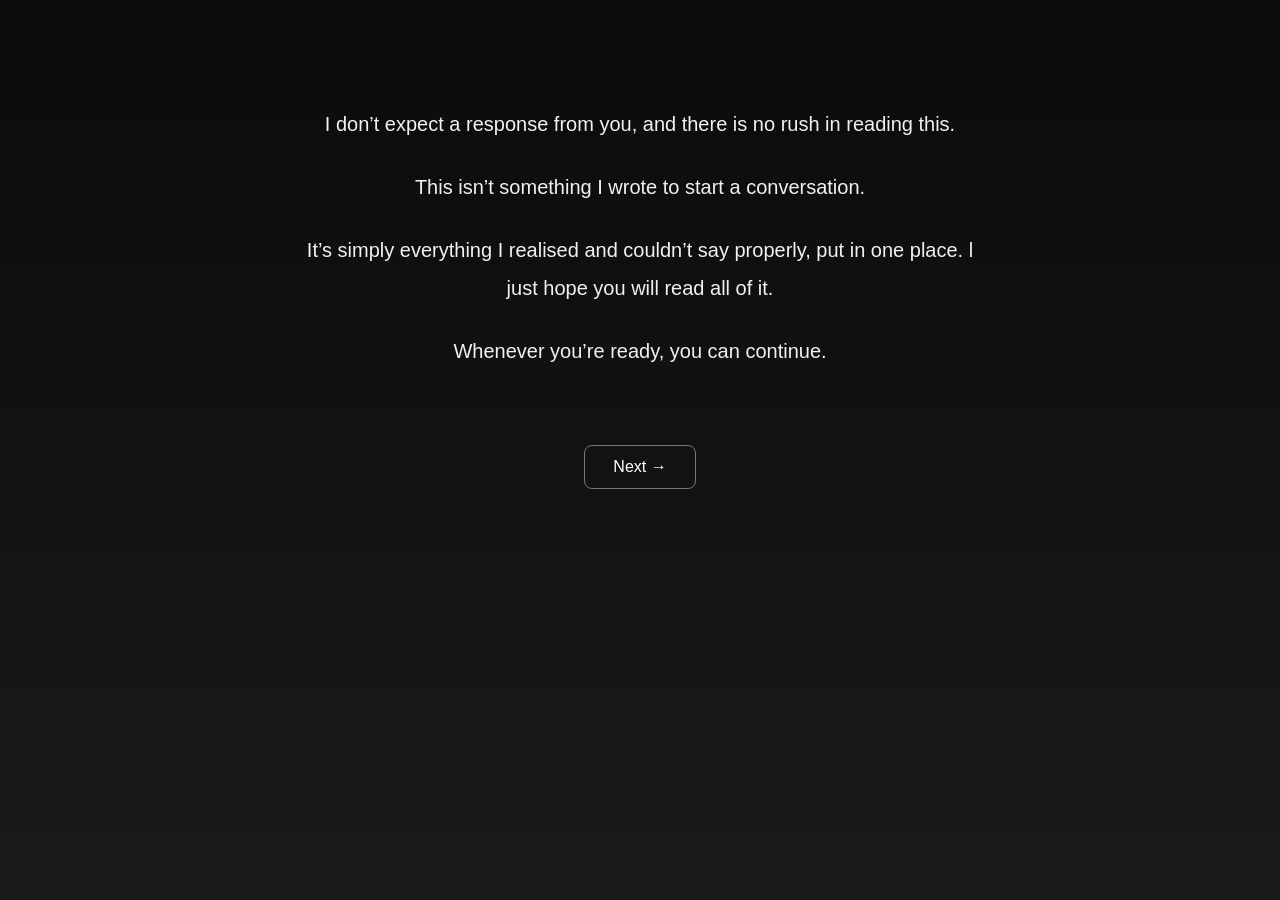
<file: index.html>
<!DOCTYPE html>
<html lang="en">

<head>
  <meta charset="UTF-8">
  <meta name="viewport" content="width=device-width, initial-scale=1.0">
  <title>...</title>

  <style>

    body {
      margin: 0;
      padding: 0;

      background: linear-gradient(to bottom, #0b0b0b, #1a1a1a);

      color: #f1f1f1;

      font-family: Arial, sans-serif;

      min-height: 100vh;

      display: flex;
      justify-content: center;
      align-items: flex-start;

      overflow-y: auto;
    }

    .container {
      width: 90%;
      max-width: 700px;

      text-align: center;

      padding: 80px 0;
    }

    p {
      font-size: 20px;
      line-height: 1.9;

      margin: 25px 0;

      opacity: 0;

      animation: fadeIn 2s forwards;
    }

    p:nth-child(1) {
      animation-delay: 0.5s;
    }

    p:nth-child(2) {
      animation-delay: 2s;
    }

    p:nth-child(3) {
      animation-delay: 3.5s;
    }

    p:nth-child(4) {
      animation-delay: 5s;
    }

    .next-btn {
      margin-top: 50px;

      padding: 12px 28px;

      border: 1px solid #777;

      background: transparent;

      color: white;

      font-size: 16px;

      cursor: pointer;

      border-radius: 8px;

      opacity: 0;

      animation: fadeIn 2s forwards;

      animation-delay: 7s;

      transition: 0.3s ease;
    }

    .next-btn:hover {
      border-color: white;
      transform: scale(1.05);
    }

    @keyframes fadeIn {
      to {
        opacity: 1;
      }
    }

  </style>

</head>

<body>

  <div class="container">

    <p>
      I don’t expect a response from you, and there is no rush in reading this.
    </p>

    <p>
      This isn’t something I wrote to start a conversation.
    </p>

    <p>
      It’s simply everything I realised and couldn’t say properly, put in one place. l just hope you will read all of it.
    </p>

    <p>
      Whenever you’re ready, you can continue.
    </p>

    <button class="next-btn" onclick="window.location.href='page2.html'">
      Next →
    </button>

  </div>

</body>

</html>
</file>
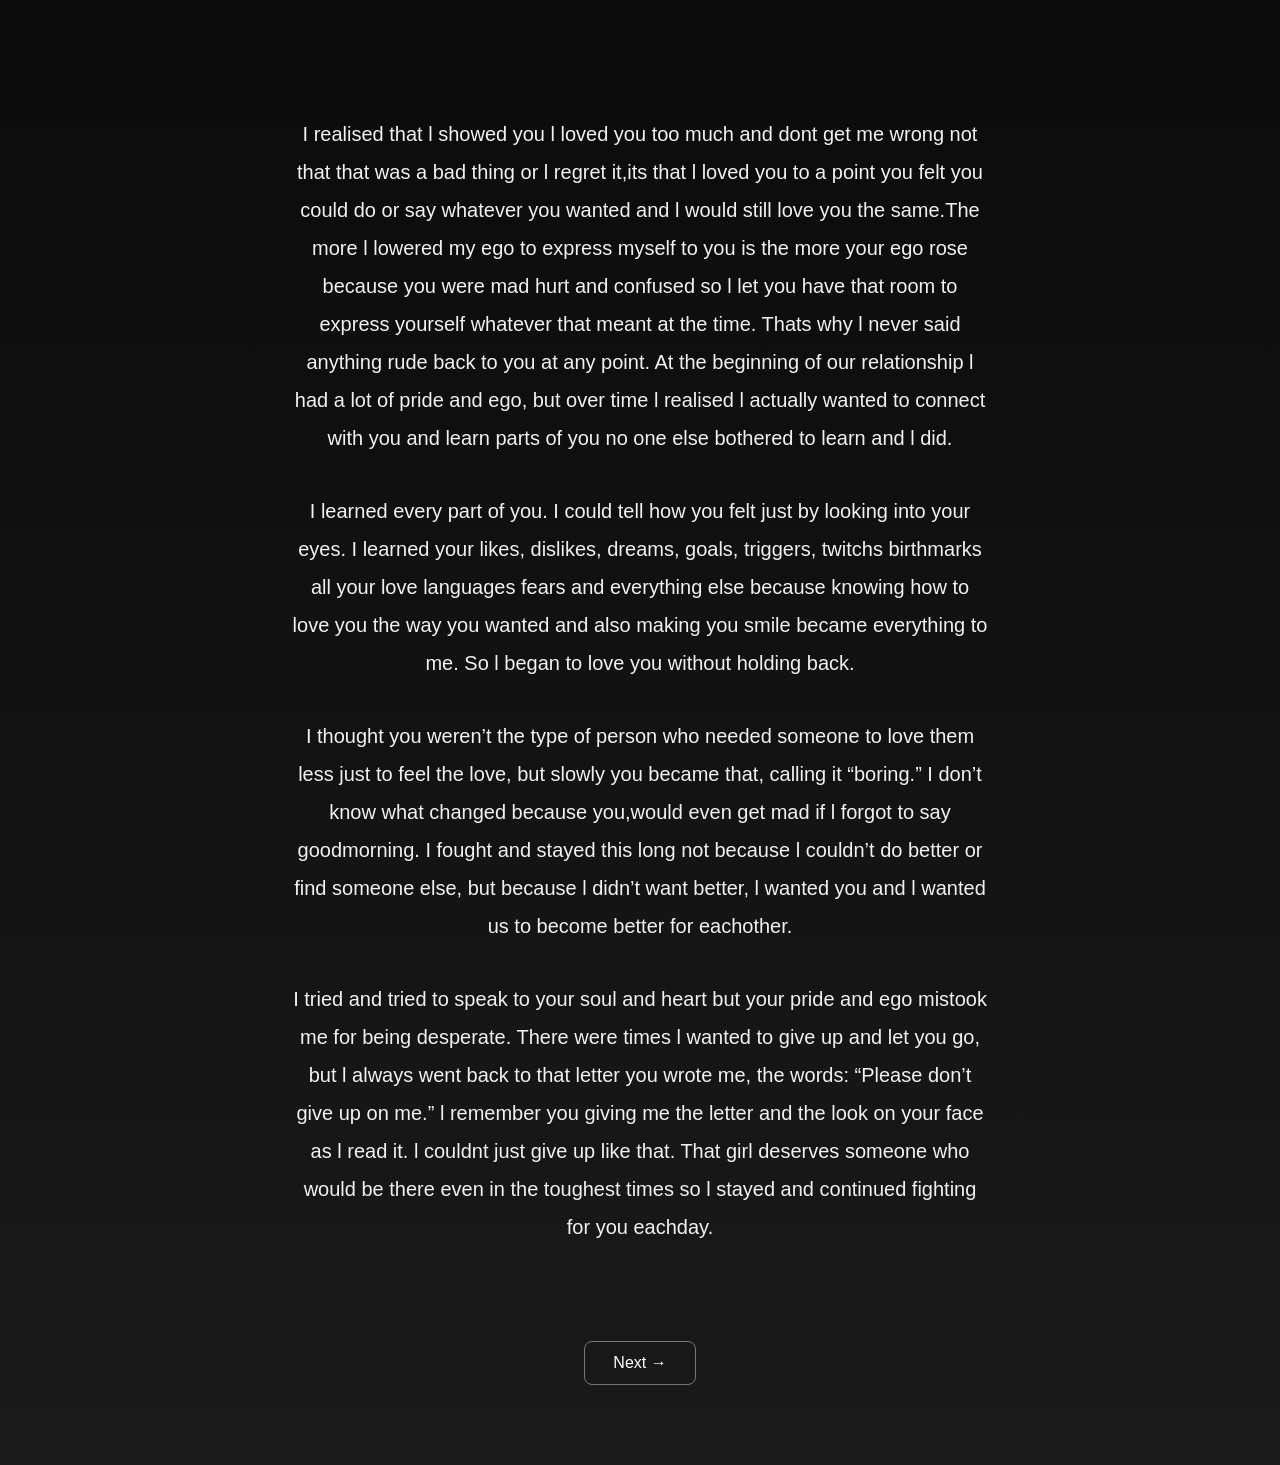
<file: page2.html>
<!DOCTYPE html>
<html lang="en">

<head>
  <meta charset="UTF-8">
  <meta name="viewport" content="width=device-width, initial-scale=1.0">
  <title>...</title>

  <style>

    body {
      margin: 0;
      padding: 0;

      background: linear-gradient(to bottom, #0b0b0b, #1a1a1a);

      color: #f1f1f1;

      font-family: Arial, sans-serif;

      min-height: 100vh;

      display: flex;
      justify-content: center;
      align-items: flex-start;

      overflow-y: auto;
    }

    .container {
      width: 90%;
      max-width: 700px;

      text-align: center;

      padding: 80px 0;
    }

    p {
      font-size: 20px;
      line-height: 1.9;

      margin: 35px 0;

      opacity: 0;

      animation: fadeIn 2s forwards;
    }

    p:nth-child(1) {
      animation-delay: 0.5s;
    }

    p:nth-child(2) {
      animation-delay: 3s;
    }

    p:nth-child(3) {
      animation-delay: 5.5s;
    }

    p:nth-child(4) {
      animation-delay: 8s;
    }

    .next-btn {
      margin-top: 60px;

      padding: 12px 28px;

      border: 1px solid #777;

      background: transparent;

      color: white;

      font-size: 16px;

      cursor: pointer;

      border-radius: 8px;

      opacity: 0;

      animation: fadeIn 2s forwards;

      animation-delay: 10.5s;

      transition: 0.3s ease;
    }

    .next-btn:hover {
      border-color: white;
      transform: scale(1.05);
    }

    @keyframes fadeIn {
      to {
        opacity: 1;
      }
    }

  </style>

</head>

<body>

  <div class="container">

    <p>
      I realised that l showed you l loved you too much and dont get me wrong not that that was a bad thing or l regret it,its that l loved you to a point you felt you could do or say whatever you wanted and l would still love you the same.The more l lowered my ego to express myself to you is the more your ego rose because you were mad hurt and confused so l let you have that room to express yourself whatever that meant at the time. Thats why l never said anything rude back to you at any point. At the beginning of our relationship l had a lot of pride and ego, but over time l realised l actually wanted to connect with you and learn parts of you no one else bothered to learn and l did.
    </p>

    <p>
      I learned every part of you. I could tell how you felt just by looking into your eyes. I learned your likes, dislikes, dreams, goals, triggers, twitchs birthmarks all your love languages fears and everything else because knowing how to love you the way you wanted and also making you smile became everything to me. So l began to love you without holding back.
    </p>

    <p>
      I thought you weren’t the type of person who needed someone to love them less just to feel the love, but slowly you became that, calling it “boring.” I don’t know what changed because you,would even get mad if l forgot to say goodmorning. I fought and stayed this long not because l couldn’t do better or find someone else, but because l didn’t want better, l wanted you and l wanted us to become better for eachother.
    </p>

    <p>
      I tried and tried to speak to your soul and heart but your pride and ego mistook me for being desperate. There were times l wanted to give up and let you go, but l always went back to that letter you wrote me, the words: “Please don’t give up on me.” l remember you giving me the letter and the look on your face as l read it. l couldnt just give up like that. That girl deserves someone who would be there even in the toughest times so l stayed and continued fighting for you eachday.
    </p>

    <button class="next-btn" onclick="window.location.href='page3.html'">
      Next →
    </button>

  </div>

</body>

</html>
</file>
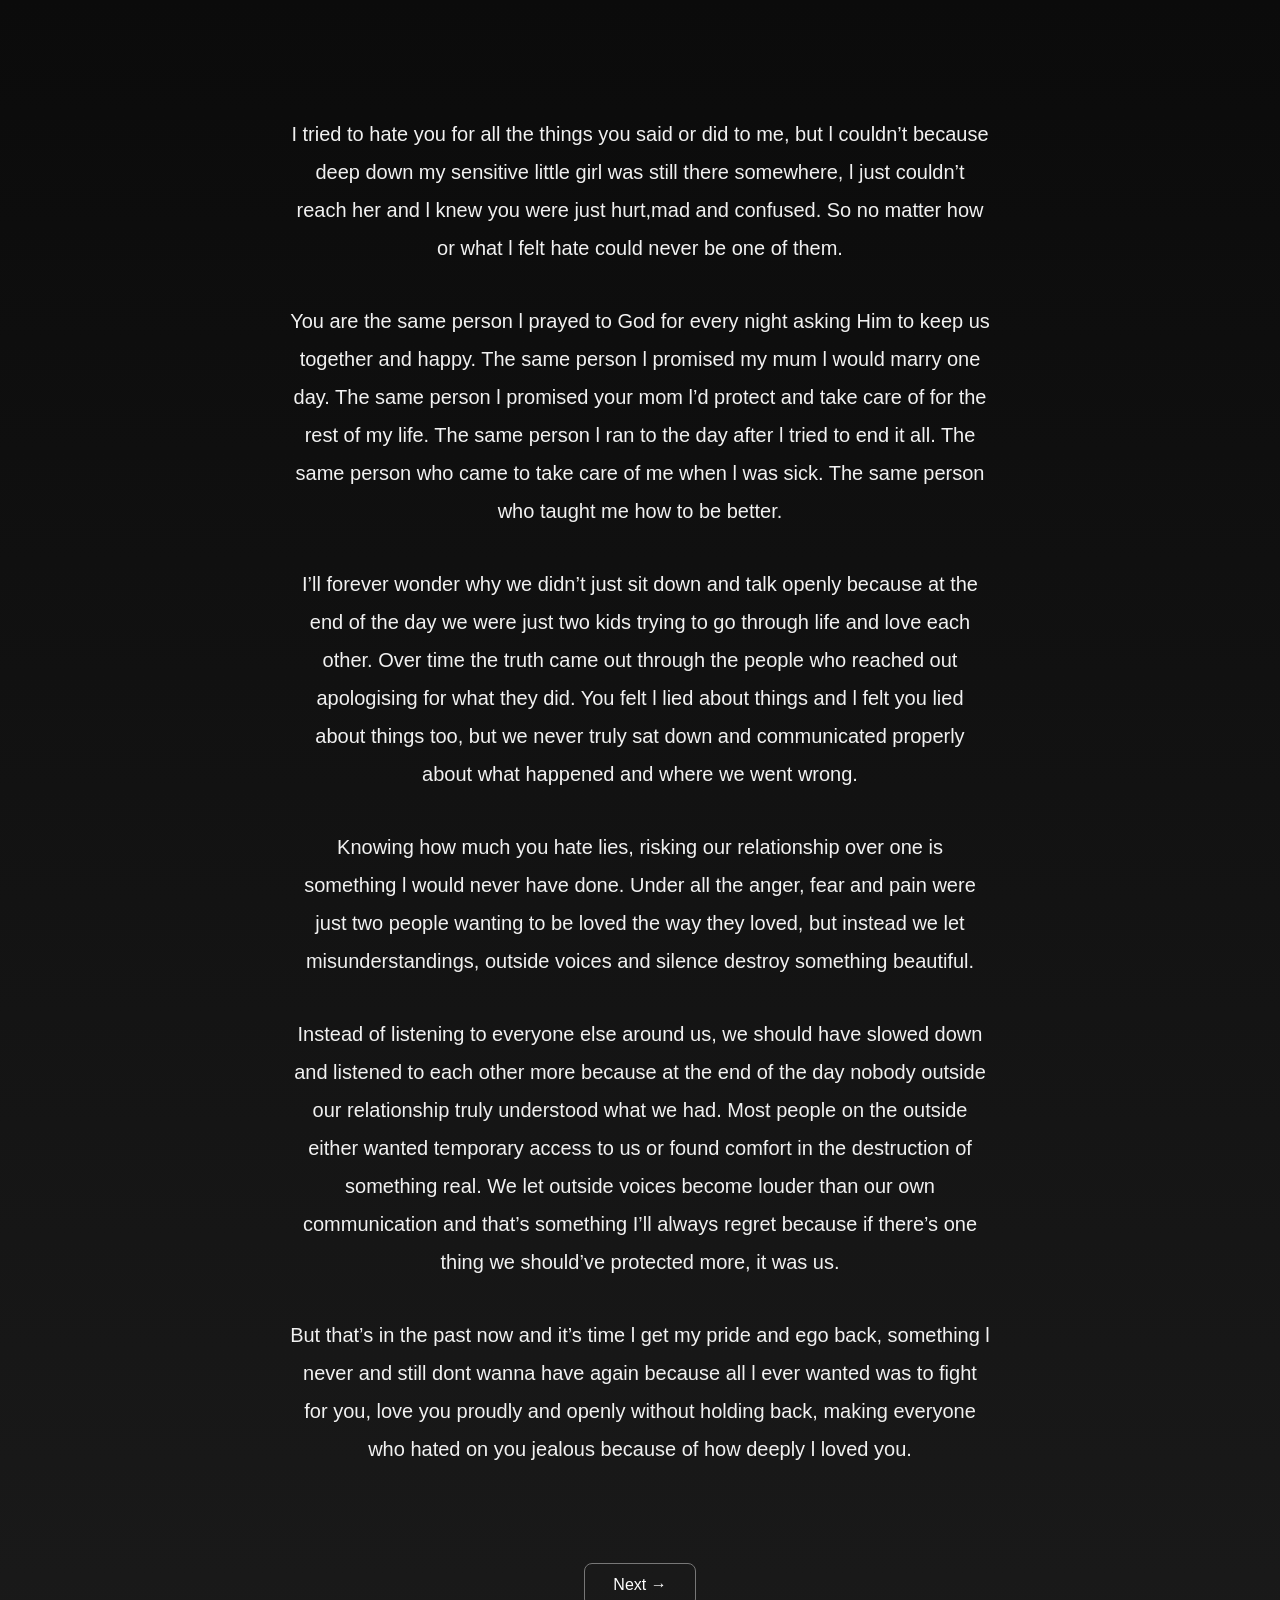
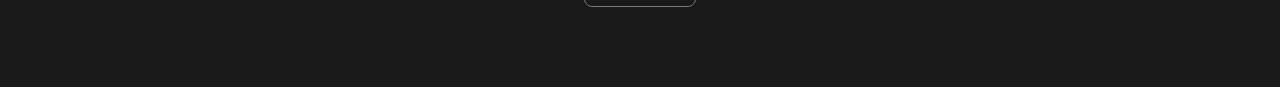
<file: page3.html>
<!DOCTYPE html>
<html lang="en">

<head>
  <meta charset="UTF-8">
  <meta name="viewport" content="width=device-width, initial-scale=1.0">
  <title>...</title>

  <style>

    body {
      margin: 0;
      padding: 0;

      background: linear-gradient(to bottom, #0b0b0b, #1a1a1a);

      color: #f1f1f1;

      font-family: Arial, sans-serif;

      min-height: 100vh;

      display: flex;
      justify-content: center;
      align-items: flex-start;

      overflow-y: auto;
    }

    .container {
      width: 90%;
      max-width: 700px;

      text-align: center;

      padding: 80px 0;
    }

    p {
      font-size: 20px;
      line-height: 1.9;

      margin: 35px 0;

      opacity: 0;

      animation: fadeIn 2s forwards;
    }

    p:nth-child(1) {
      animation-delay: 0.5s;
    }

    p:nth-child(2) {
      animation-delay: 3s;
    }

    p:nth-child(3) {
      animation-delay: 5.5s;
    }

    p:nth-child(4) {
      animation-delay: 8s;
    }

    p:nth-child(5) {
      animation-delay: 10.5s;
    }

    .next-btn {
      margin-top: 60px;

      padding: 12px 28px;

      border: 1px solid #777;

      background: transparent;

      color: white;

      font-size: 16px;

      cursor: pointer;

      border-radius: 8px;

      opacity: 0;

      animation: fadeIn 2s forwards;

      animation-delay: 13s;

      transition: 0.3s ease;
    }

    .next-btn:hover {
      border-color: white;
      transform: scale(1.05);
    }

    @keyframes fadeIn {
      to {
        opacity: 1;
      }
    }

  </style>

</head>

<body>

  <div class="container">

    <p>
      I tried to hate you for all the things you said or did to me, but l couldn’t because deep down my sensitive little girl was still there somewhere, l just couldn’t reach her and l knew you were just hurt,mad and confused. So no matter how or what l felt hate could never be one of them.
    </p>

    <p>
      You are the same person l prayed to God for every night asking Him to keep us together and happy. The same person l promised my mum l would marry one day. The same person l promised your mom l’d protect and take care of for the rest of my life. The same person l ran to the day after l tried to end it all. The same person who came to take care of me when l was sick. The same person who taught me how to be better.
    </p>

    <p>
      I’ll forever wonder why we didn’t just sit down and talk openly because at the end of the day we were just two kids trying to go through life and love each other. Over time the truth came out through the people who reached out apologising for what they did. You felt l lied about things and l felt you lied about things too, but we never truly sat down and communicated properly about what happened and where we went wrong.
    </p>

    <p>
      Knowing how much you hate lies, risking our relationship over one is something l would never have done. Under all the anger, fear and pain were just two people wanting to be loved the way they loved, but instead we let misunderstandings, outside voices and silence destroy something beautiful.
    </p>

    <p>
      Instead of listening to everyone else around us, we should have slowed down and listened to each other more because at the end of the day nobody outside our relationship truly understood what we had. Most people on the outside either wanted temporary access to us or found comfort in the destruction of something real. We let outside voices become louder than our own communication and that’s something I’ll always regret because if there’s one thing we should’ve protected more, it was us.
    </p>

    <p>
      But that’s in the past now and it’s time l get my pride and ego back, something l never and still dont wanna have again because all l ever wanted was to fight for you, love you proudly and openly without holding back, making everyone who hated on you jealous because of how deeply l loved you.
    </p>

    <button class="next-btn" onclick="window.location.href='page4.html'">
      Next →
    </button>

  </div>

</body>

</html>
</file>
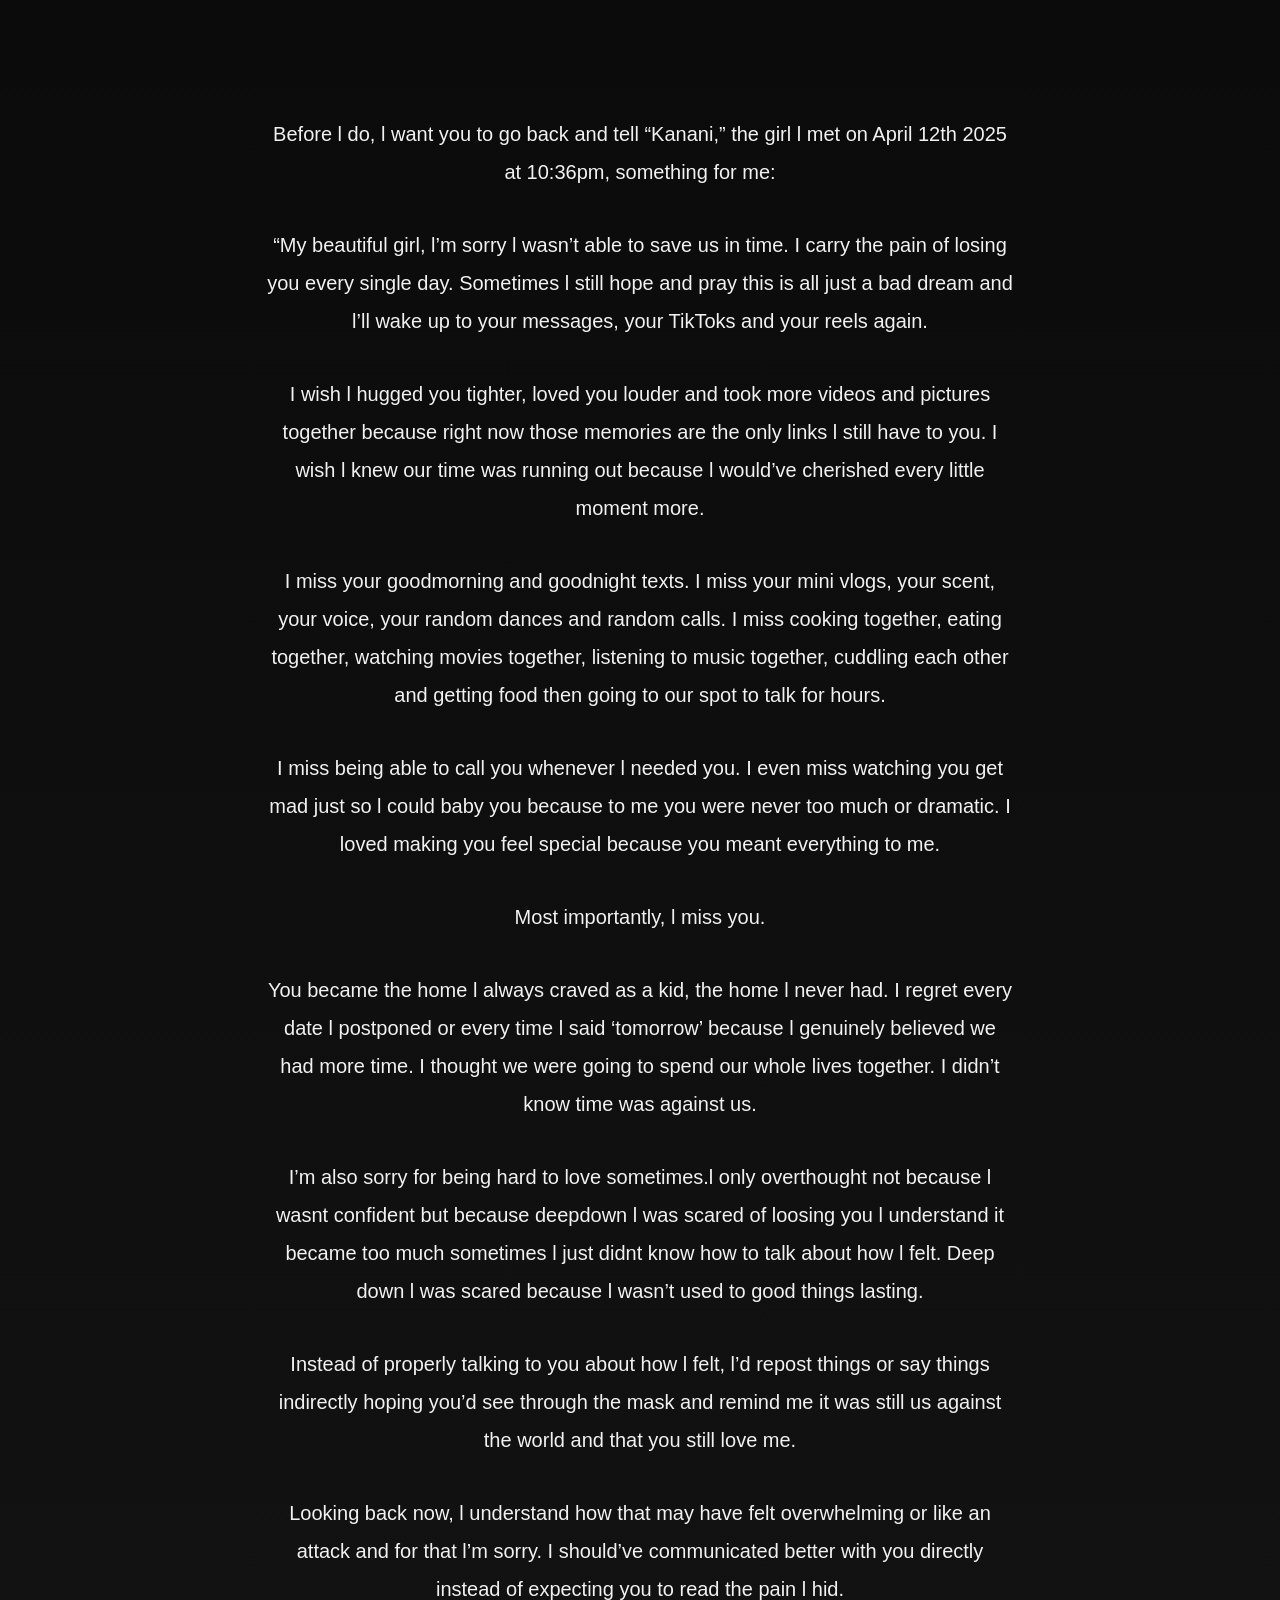
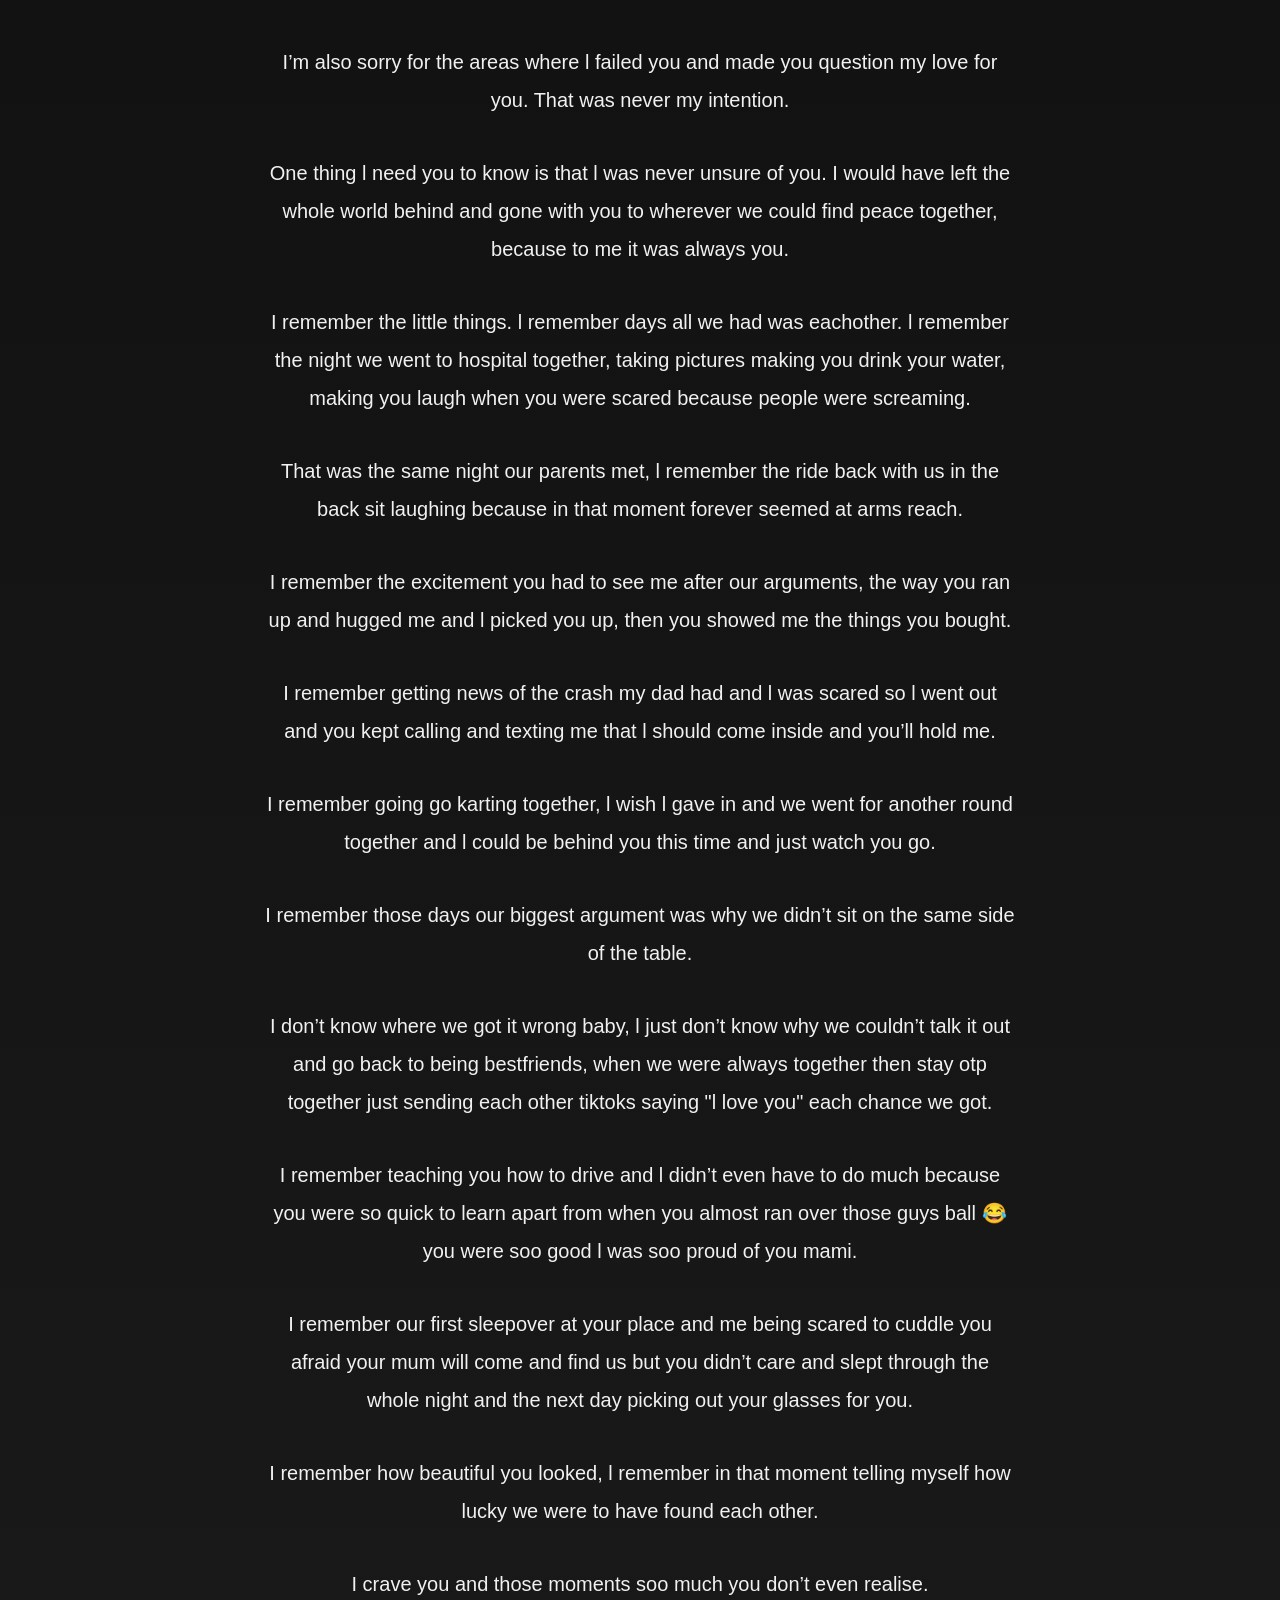
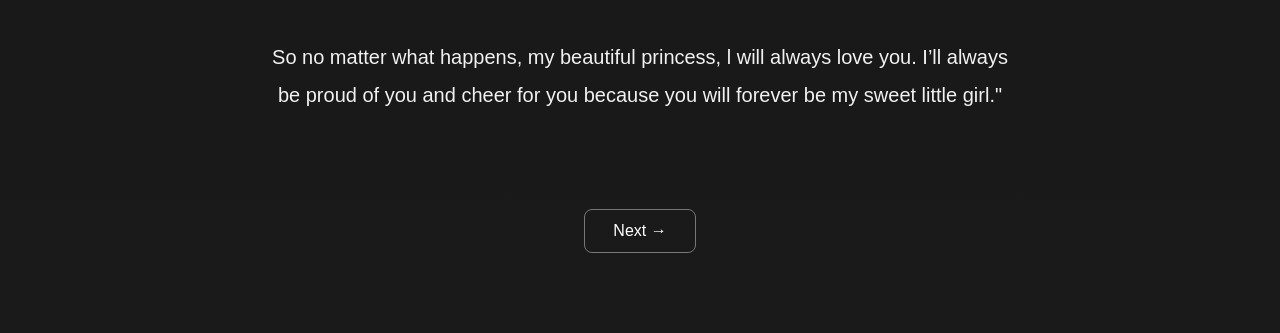
<file: page4.html>
<!DOCTYPE html>
<html lang="en">

<head>
  <meta charset="UTF-8">
  <meta name="viewport" content="width=device-width, initial-scale=1.0">
  <title>...</title>

  <style>

    body {
      margin: 0;
      padding: 0;

      background: linear-gradient(to bottom, #0b0b0b, #1a1a1a);

      color: #f1f1f1;

      font-family: Arial, sans-serif;

      min-height: 100vh;

      display: flex;
      justify-content: center;
      align-items: flex-start;

      overflow-y: auto;
    }

    .container {
      width: 90%;
      max-width: 750px;

      text-align: center;

      padding: 80px 0;
    }

    p {
      font-size: 20px;
      line-height: 1.9;

      margin: 35px 0;

      opacity: 0;

      animation: fadeIn 2s forwards;
    }

    p:nth-child(1) { animation-delay: 0.5s; }
    p:nth-child(2) { animation-delay: 3s; }
    p:nth-child(3) { animation-delay: 5.5s; }
    p:nth-child(4) { animation-delay: 8s; }
    p:nth-child(5) { animation-delay: 10.5s; }
    p:nth-child(6) { animation-delay: 13s; }
    p:nth-child(7) { animation-delay: 15.5s; }
    p:nth-child(8) { animation-delay: 18s; }
    p:nth-child(9) { animation-delay: 20.5s; }
    p:nth-child(10) { animation-delay: 23s; }
    p:nth-child(11) { animation-delay: 25.5s; }
    p:nth-child(12) { animation-delay: 28s; }
    p:nth-child(13) { animation-delay: 30.5s; }
    p:nth-child(14) { animation-delay: 33s; }
    p:nth-child(15) { animation-delay: 35.5s; }
    p:nth-child(16) { animation-delay: 38s; }
    p:nth-child(17) { animation-delay: 40.5s; }
    p:nth-child(18) { animation-delay: 43s; }
    p:nth-child(19) { animation-delay: 45.5s; }
    p:nth-child(20) { animation-delay: 48s; }
    p:nth-child(21) { animation-delay: 50.5s; }
    p:nth-child(22) { animation-delay: 53s; }
    p:nth-child(23) { animation-delay: 55.5s; }
    p:nth-child(24) { animation-delay: 58s; }
    p:nth-child(25) { animation-delay: 60.5s; }
    p:nth-child(26) { animation-delay: 63s; }
    p:nth-child(27) { animation-delay: 65.5s; }
    p:nth-child(28) { animation-delay: 68s; }

    @keyframes fadeIn {
      to { opacity: 1; }
    }

    .next-btn {
      display: inline-block;

      margin-top: 60px;
      padding: 12px 28px;

      border: 1px solid #777;
      background: transparent;

      color: white;
      font-size: 16px;

      cursor: pointer;
      border-radius: 8px;

      text-decoration: none;

      opacity: 0;
      animation: fadeIn 2s forwards;
      animation-delay: 70s;

      transition: 0.3s ease;
    }

    .next-btn:hover {
      border-color: white;
      transform: scale(1.05);
    }

  </style>

</head>

<body>

<div class="container">

<p>Before l do, l want you to go back and tell “Kanani,” the girl l met on April 12th 2025 at 10:36pm, something for me:</p>

<p>“My beautiful girl, l’m sorry l wasn’t able to save us in time. I carry the pain of losing you every single day. Sometimes l still hope and pray this is all just a bad dream and l’ll wake up to your messages, your TikToks and your reels again.</p>

<p>I wish l hugged you tighter, loved you louder and took more videos and pictures together because right now those memories are the only links l still have to you. I wish l knew our time was running out because l would’ve cherished every little moment more.</p>

<p>I miss your goodmorning and goodnight texts. I miss your mini vlogs, your scent, your voice, your random dances and random calls. I miss cooking together, eating together, watching movies together, listening to music together, cuddling each other and getting food then going to our spot to talk for hours.</p>

<p>I miss being able to call you whenever l needed you. I even miss watching you get mad just so l could baby you because to me you were never too much or dramatic. I loved making you feel special because you meant everything to me.</p>

<p>Most importantly, l miss you.</p>

<p>You became the home l always craved as a kid, the home l never had. I regret every date l postponed or every time l said ‘tomorrow’ because l genuinely believed we had more time. I thought we were going to spend our whole lives together. I didn’t know time was against us.</p>

<p>I’m also sorry for being hard to love sometimes.l only overthought not because l wasnt confident but because deepdown l was scared of loosing you l understand it became too much sometimes l just didnt know how to talk about how l felt. Deep down l was scared because l wasn’t used to good things lasting.</p>

<p>Instead of properly talking to you about how l felt, l’d repost things or say things indirectly hoping you’d see through the mask and remind me it was still us against the world and that you still love me.</p>

<p>Looking back now, l understand how that may have felt overwhelming or like an attack and for that l’m sorry. I should’ve communicated better with you directly instead of expecting you to read the pain l hid.</p>

<p>I’m also sorry for the areas where l failed you and made you question my love for you. That was never my intention.</p>

<p>One thing l need you to know is that l was never unsure of you. I would have left the whole world behind and gone with you to wherever we could find peace together, because to me it was always you.</p>

<p>I remember the little things. l remember days all we had was eachother. l remember the night we went to hospital together, taking pictures making you drink your water, making you laugh when you were scared because people were screaming.</p>

<p>That was the same night our parents met, l remember the ride back with us in the back sit laughing because in that moment forever seemed at arms reach.</p>

<p>I remember the excitement you had to see me after our arguments, the way you ran up and hugged me and l picked you up, then you showed me the things you bought.</p>

<p>I remember getting news of the crash my dad had and l was scared so l went out and you kept calling and texting me that l should come inside and you’ll hold me.</p>

<p>I remember going go karting together, l wish l gave in and we went for another round together and l could be behind you this time and just watch you go.</p>

<p>I remember those days our biggest argument was why we didn’t sit on the same side of the table.</p>

<p>I don’t know where we got it wrong baby, l just don’t know why we couldn’t talk it out and go back to being bestfriends, when we were always together then stay otp together just sending each other tiktoks saying "l love you" each chance we got.</p>

<p>I remember teaching you how to drive and l didn’t even have to do much because you were so quick to learn apart from when you almost ran over those guys ball 😂 you were soo good l was soo proud of you mami.</p>

<p>I remember our first sleepover at your place and me being scared to cuddle you afraid your mum will come and find us but you didn’t care and slept through the whole night and the next day picking out your glasses for you.</p>

<p>I remember how beautiful you looked, l remember in that moment telling myself how lucky we were to have found each other.</p>

<p>I crave you and those moments soo much you don’t even realise.</p>

<p>So no matter what happens, my beautiful princess, l will always love you. I’ll always be proud of you and cheer for you because you will forever be my sweet little girl."</p>

<a class="next-btn" href="page5.html">Next →</a>

</div>

</body>

</html>
</file>
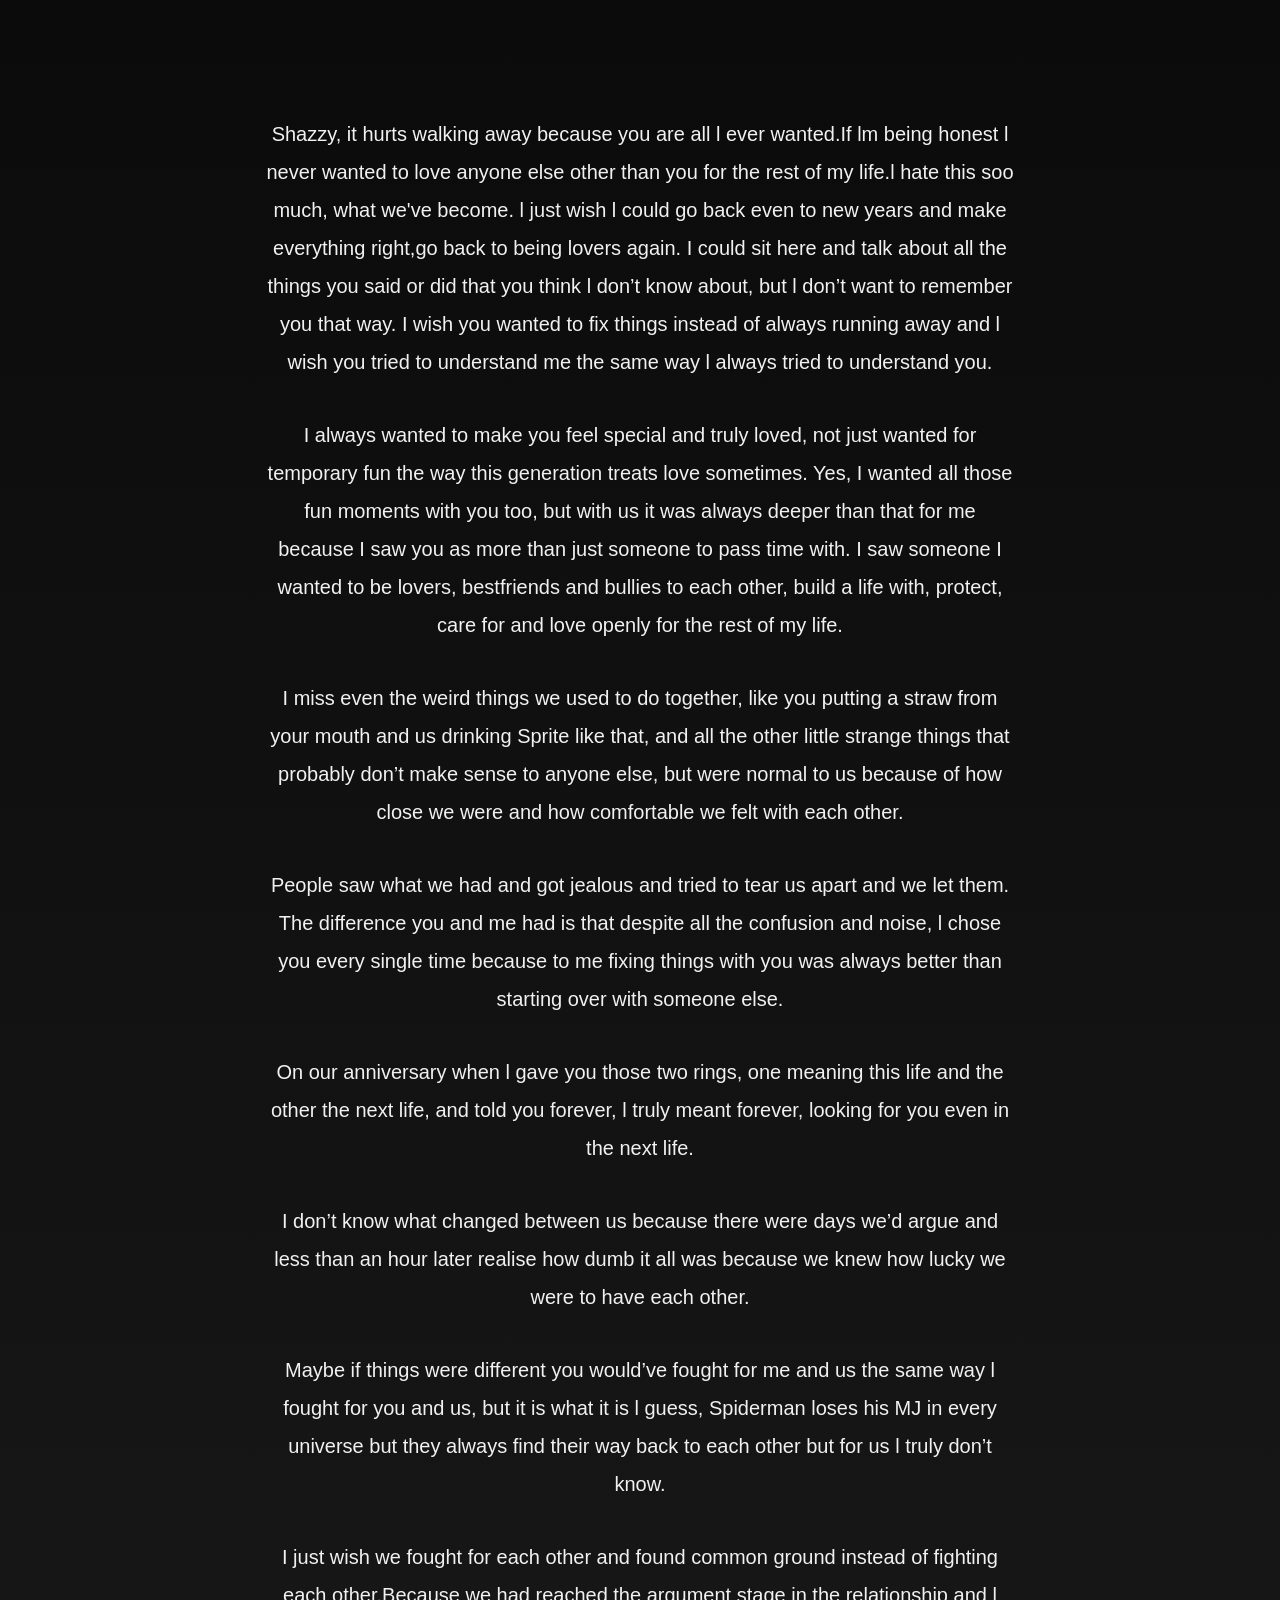
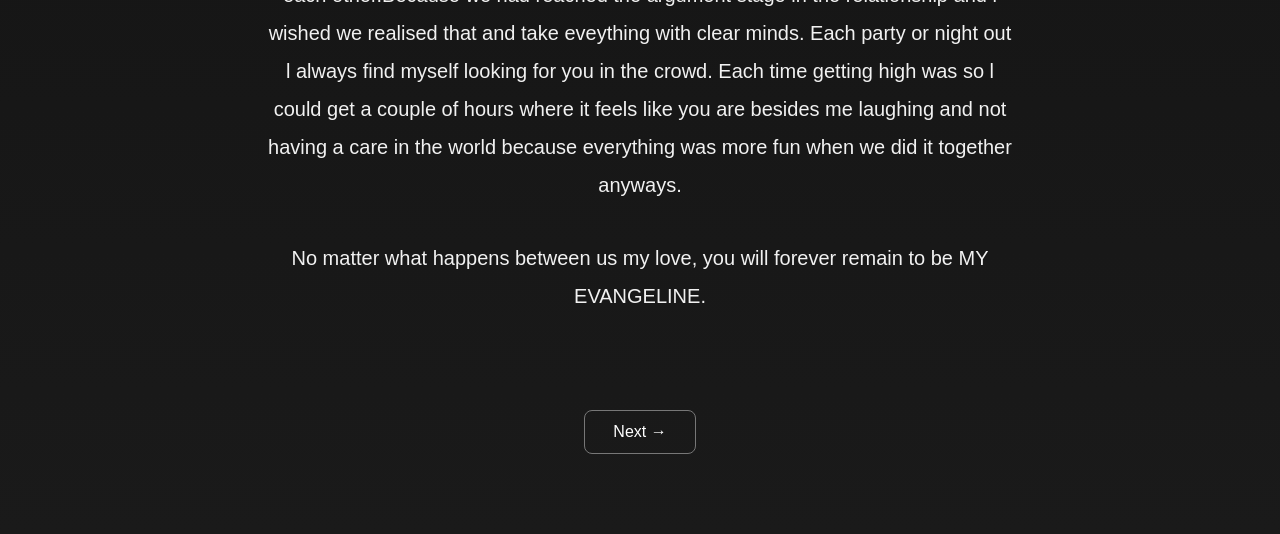
<file: page5.html>
<!DOCTYPE html>
<html lang="en">

<head>
  <meta charset="UTF-8">
  <meta name="viewport" content="width=device-width, initial-scale=1.0">
  <title>...</title>

  <style>

    body {
      margin: 0;
      padding: 0;

      background: linear-gradient(to bottom, #0b0b0b, #1a1a1a);

      color: #f1f1f1;

      font-family: Arial, sans-serif;

      min-height: 100vh;

      display: flex;
      justify-content: center;
      align-items: flex-start;

      overflow-y: auto;
    }

    .container {
      width: 90%;
      max-width: 750px;

      text-align: center;

      padding: 80px 0;
    }

    p {
      font-size: 20px;
      line-height: 1.9;

      margin: 35px 0;

      opacity: 0;

      animation: fadeIn 2s forwards;
    }

    p:nth-child(1) { animation-delay: 0.5s; }
    p:nth-child(2) { animation-delay: 3s; }
    p:nth-child(3) { animation-delay: 5.5s; }
    p:nth-child(4) { animation-delay: 8s; }
    p:nth-child(5) { animation-delay: 10.5s; }
    p:nth-child(6) { animation-delay: 13s; }
    p:nth-child(7) { animation-delay: 15.5s; }
    p:nth-child(8) { animation-delay: 18s; }
    p:nth-child(9) { animation-delay: 20.5s; }
    p:nth-child(10) { animation-delay: 23s; }
    p:nth-child(11) { animation-delay: 25.5s; }
    p:nth-child(12) { animation-delay: 28s; }
    p:nth-child(13) { animation-delay: 30.5s; }
    p:nth-child(14) { animation-delay: 33s; }
    p:nth-child(15) { animation-delay: 35.5s; }
    p:nth-child(16) { animation-delay: 38s; }
    p:nth-child(17) { animation-delay: 40.5s; }
    p:nth-child(18) { animation-delay: 43s; }
    p:nth-child(19) { animation-delay: 45.5s; }
    p:nth-child(20) { animation-delay: 48s; }
    p:nth-child(21) { animation-delay: 50.5s; }
    p:nth-child(22) { animation-delay: 53s; }

    @keyframes fadeIn {
      to { opacity: 1; }
    }

    .next-btn {
      display: inline-block;

      margin-top: 60px;
      padding: 12px 28px;

      border: 1px solid #777;
      background: transparent;

      color: white;
      font-size: 16px;

      cursor: pointer;
      border-radius: 8px;

      text-decoration: none;

      opacity: 0;
      animation: fadeIn 2s forwards;
      animation-delay: 55s;

      transition: 0.3s ease;
    }

    .next-btn:hover {
      border-color: white;
      transform: scale(1.05);
    }

  </style>

</head>

<body>

<div class="container">

<p>Shazzy, it hurts walking away because you are all l ever wanted.If lm being honest l never wanted to love anyone else other than you for the rest of my life.l hate this soo much, what we've become. l just wish l could go back even to new years and make everything right,go back to being lovers again. I could sit here and talk about all the things you said or did that you think l don’t know about, but l don’t want to remember you that way. I wish you wanted to fix things instead of always running away and l wish you tried to understand me the same way l always tried to understand you.</p>

<p>I always wanted to make you feel special and truly loved, not just wanted for temporary fun the way this generation treats love sometimes. Yes, I wanted all those fun moments with you too, but with us it was always deeper than that for me because I saw you as more than just someone to pass time with. I saw someone I wanted to be lovers, bestfriends and bullies to each other, build a life with, protect, care for and love openly for the rest of my life.</p>

<p>I miss even the weird things we used to do together, like you putting a straw from your mouth and us drinking Sprite like that, and all the other little strange things that probably don’t make sense to anyone else, but were normal to us because of how close we were and how comfortable we felt with each other.</p>

<p>People saw what we had and got jealous and tried to tear us apart and we let them. The difference you and me had is that despite all the confusion and noise, l chose you every single time because to me fixing things with you was always better than starting over with someone else.</p>

<p>On our anniversary when l gave you those two rings, one meaning this life and the other the next life, and told you forever, l truly meant forever, looking for you even in the next life.</p>

<p>I don’t know what changed between us because there were days we’d argue and less than an hour later realise how dumb it all was because we knew how lucky we were to have each other.</p>

<p>Maybe if things were different you would’ve fought for me and us the same way l fought for you and us, but it is what it is l guess, Spiderman loses his MJ in every universe but they always find their way back to each other but for us l truly don’t know.</p>

<p>I just wish we fought for each other and found common ground instead of fighting each other.Because we had reached the argument stage in the relationship and l wished we realised that and take eveything with clear minds. Each party or night out l always find myself looking for you in the crowd. Each time getting high was so l could get a couple of hours where it feels like you are besides me laughing and not having a care in the world because everything was more fun when we did it together anyways.</p>

<p>No matter what happens between us my love, you will forever remain to be MY EVANGELINE.</p>
  
<button class="next-btn" onclick="window.location.href='page6.html'">
  Next →
</button>

</div>

</body>

</html>
</file>
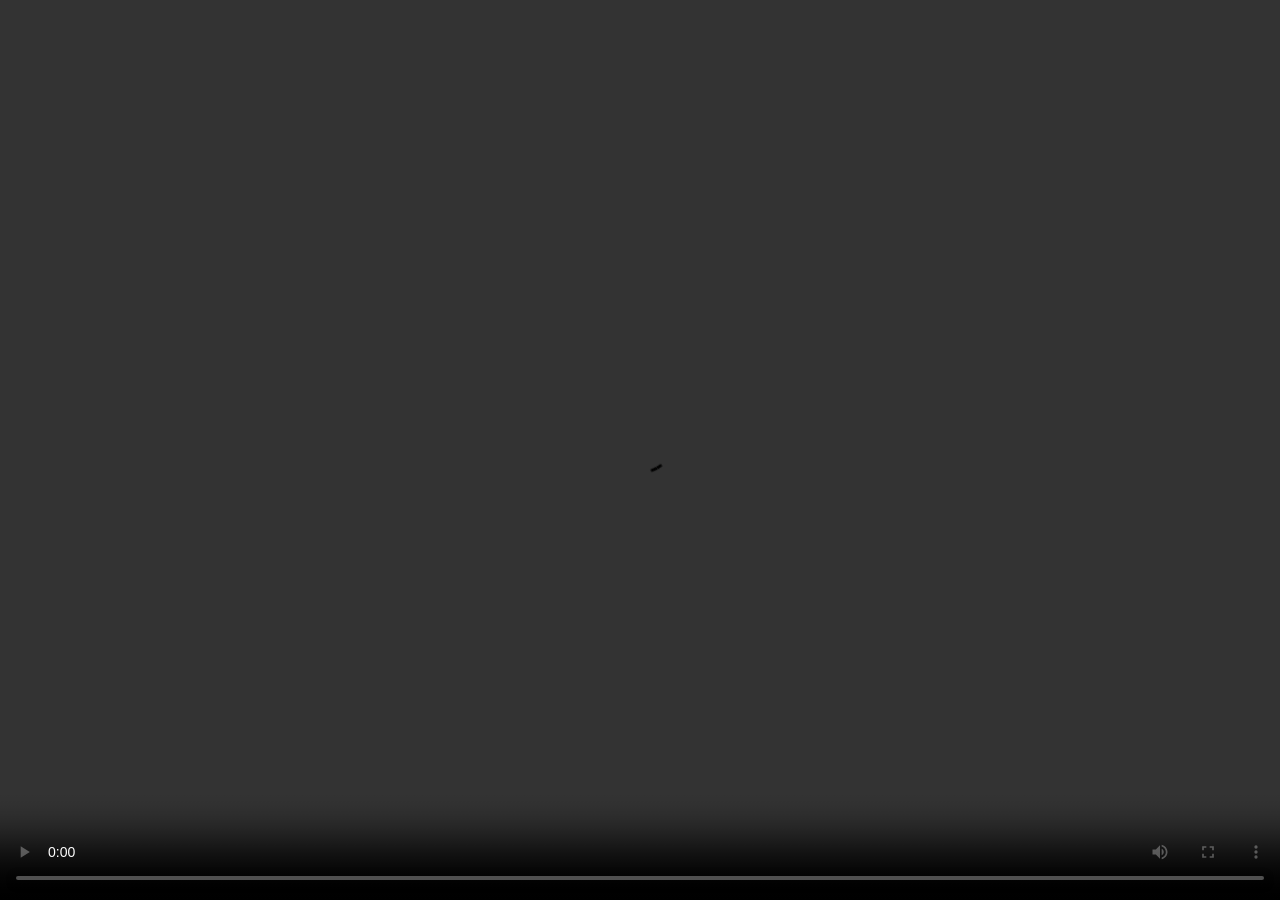
<file: page6.html>
<!DOCTYPE html>
<html lang="en">

<head>
  <meta charset="UTF-8">
  <meta name="viewport" content="width=device-width, initial-scale=1.0">

  <title>...</title>

  <style>

    body {
      margin: 0;
      padding: 0;

      background: black;

      width: 100%;
      height: 100vh;

      display: flex;
      justify-content: center;
      align-items: center;

      overflow: hidden;
    }

    video {
      width: 100%;
      height: 100%;

      object-fit: contain;

      opacity: 0;

      animation: fadeIn 2s forwards;
    }

    @keyframes fadeIn {
      from {
        opacity: 0;
      }

      to {
        opacity: 1;
      }
    }

  </style>

</head>

<body>

  <video controls autoplay>
    <source src="final.mp4" type="video/mp4">
    Your browser does not support the video tag.
  </video>

</body>

</html>
</file>
